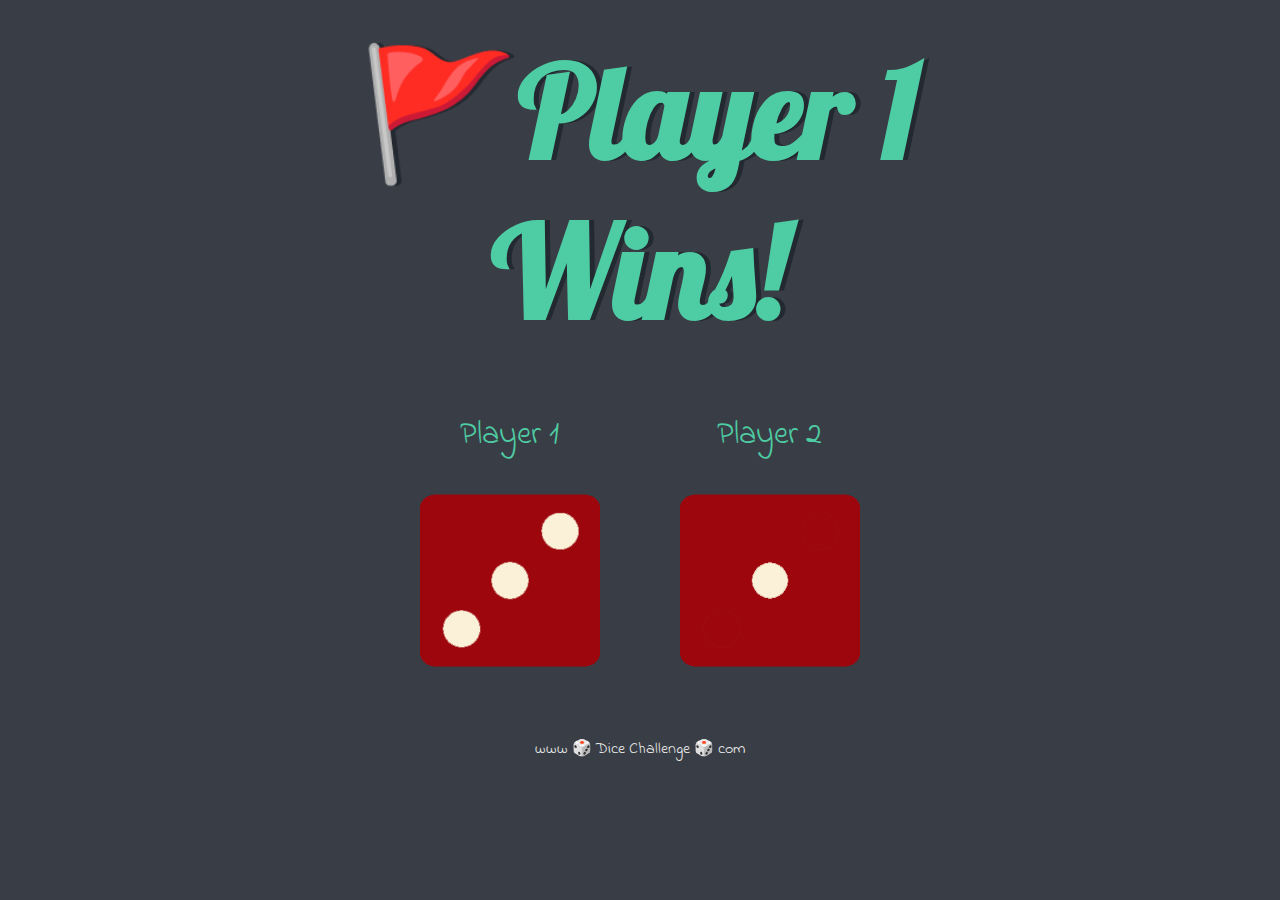
<file: index.html>
<!DOCTYPE html>
<html>

<head>
    <meta charset="utf-8">
    <title>Dicee</title>
    <!-- Google Fonts -->
    <link rel="preconnect" href="https://fonts.gstatic.com">
    <link href="https://fonts.googleapis.com/css2?family=Indie+Flower&family=Lobster&display=swap" rel="stylesheet">
    <link rel="stylesheet" href="styles.css">
</head>

<body>
    <div class="container">
        <h1>Refresh Me</h1>
        <div class="dice">
            <p>Player 1</p>
            <img src="images/dice6.png" alt="dices_player1" class="img1">
        </div>
        <div class="dice">
            <p>Player 2</p>
            <img src="images/dice6.png" alt="dices_player2" class="img2">
        </div>
    </div>
    <script src="index.js"></script>
</body>

<footer>
    www 🎲 Dice Challenge 🎲 com
</footer>

</html>
</file>
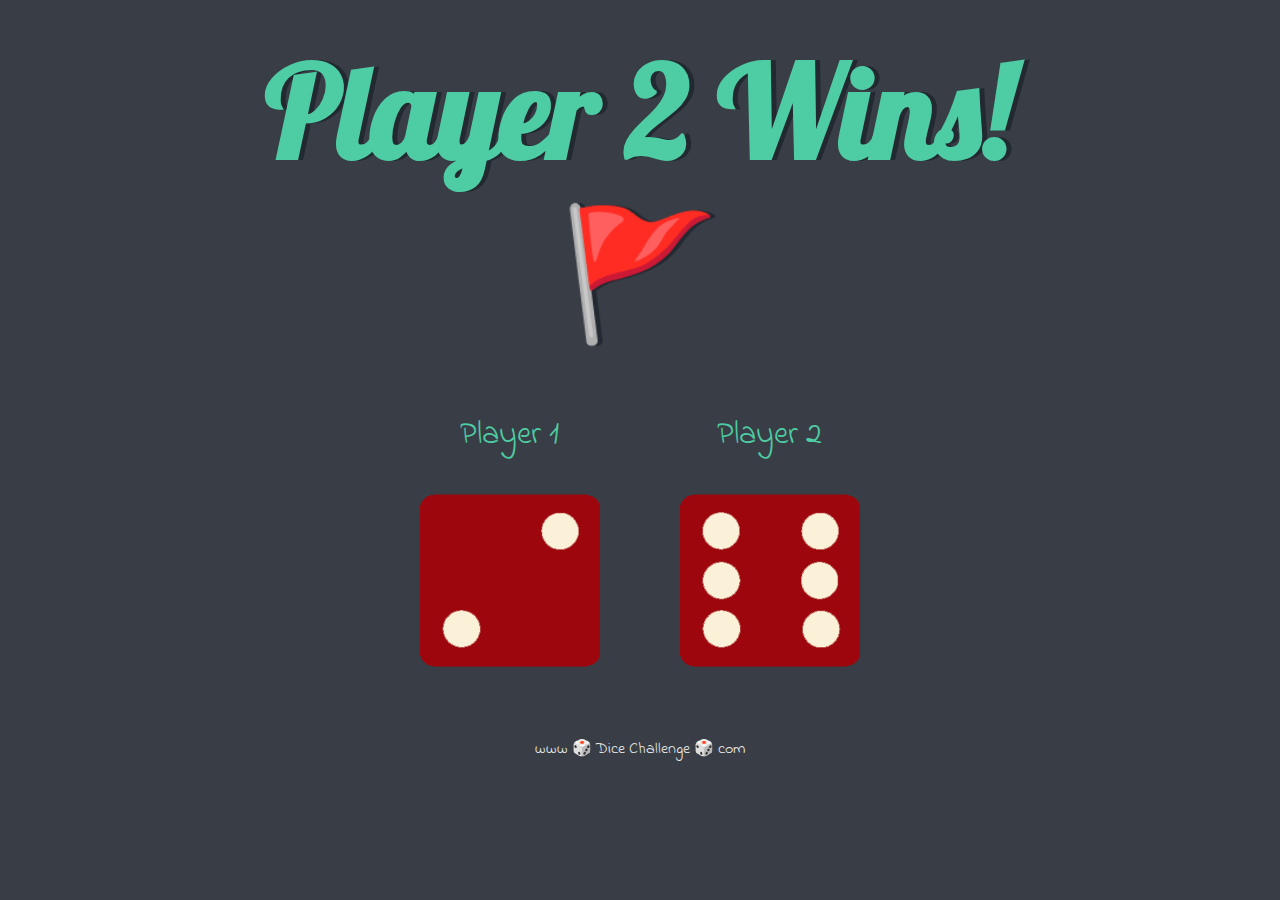
<file: dicee.html>
<!DOCTYPE html>
<html>

<head>
    <meta charset="utf-8">
    <title>Dicee</title>
    <!-- Google Fonts -->
    <link rel="preconnect" href="https://fonts.gstatic.com">
    <link href="https://fonts.googleapis.com/css2?family=Indie+Flower&family=Lobster&display=swap" rel="stylesheet">
    <link rel="stylesheet" href="styles.css">
</head>

<body>
    <div class="container">
        <h1>Refresh Me</h1>
        <div class="dice">
            <p>Player 1</p>
            <img src="images/dice6.png" alt="dices_player1" class="img1">
        </div>
        <div class="dice">
            <p>Player 2</p>
            <img src="images/dice6.png" alt="dices_player2" class="img2">
        </div>
    </div>
    <script src="index.js"></script>
</body>

<footer>
    www 🎲 Dice Challenge 🎲 com
</footer>

</html>
</file>
<file: styles.css>
body {
  background-color: #393e46;
  text-align: center;
}

h1 {
  font-family: "Lobster";
  color: #4ecca3;
  font-size: 8rem;
  text-shadow: 5px 0 #232931;
  margin: 30px;
}

p {
  font-family: "Indie Flower";
  color: #4ecca3;
  font-size: 2rem;
}

img {
  width: 70%;
}

footer {
  font-family: "Indie Flower";
  color: #eeeeee;
  margin: 5%;
}

.container {
  margin: auto;
  width: 70%;
}

.dice {
  display: inline-block;
}
</file>
